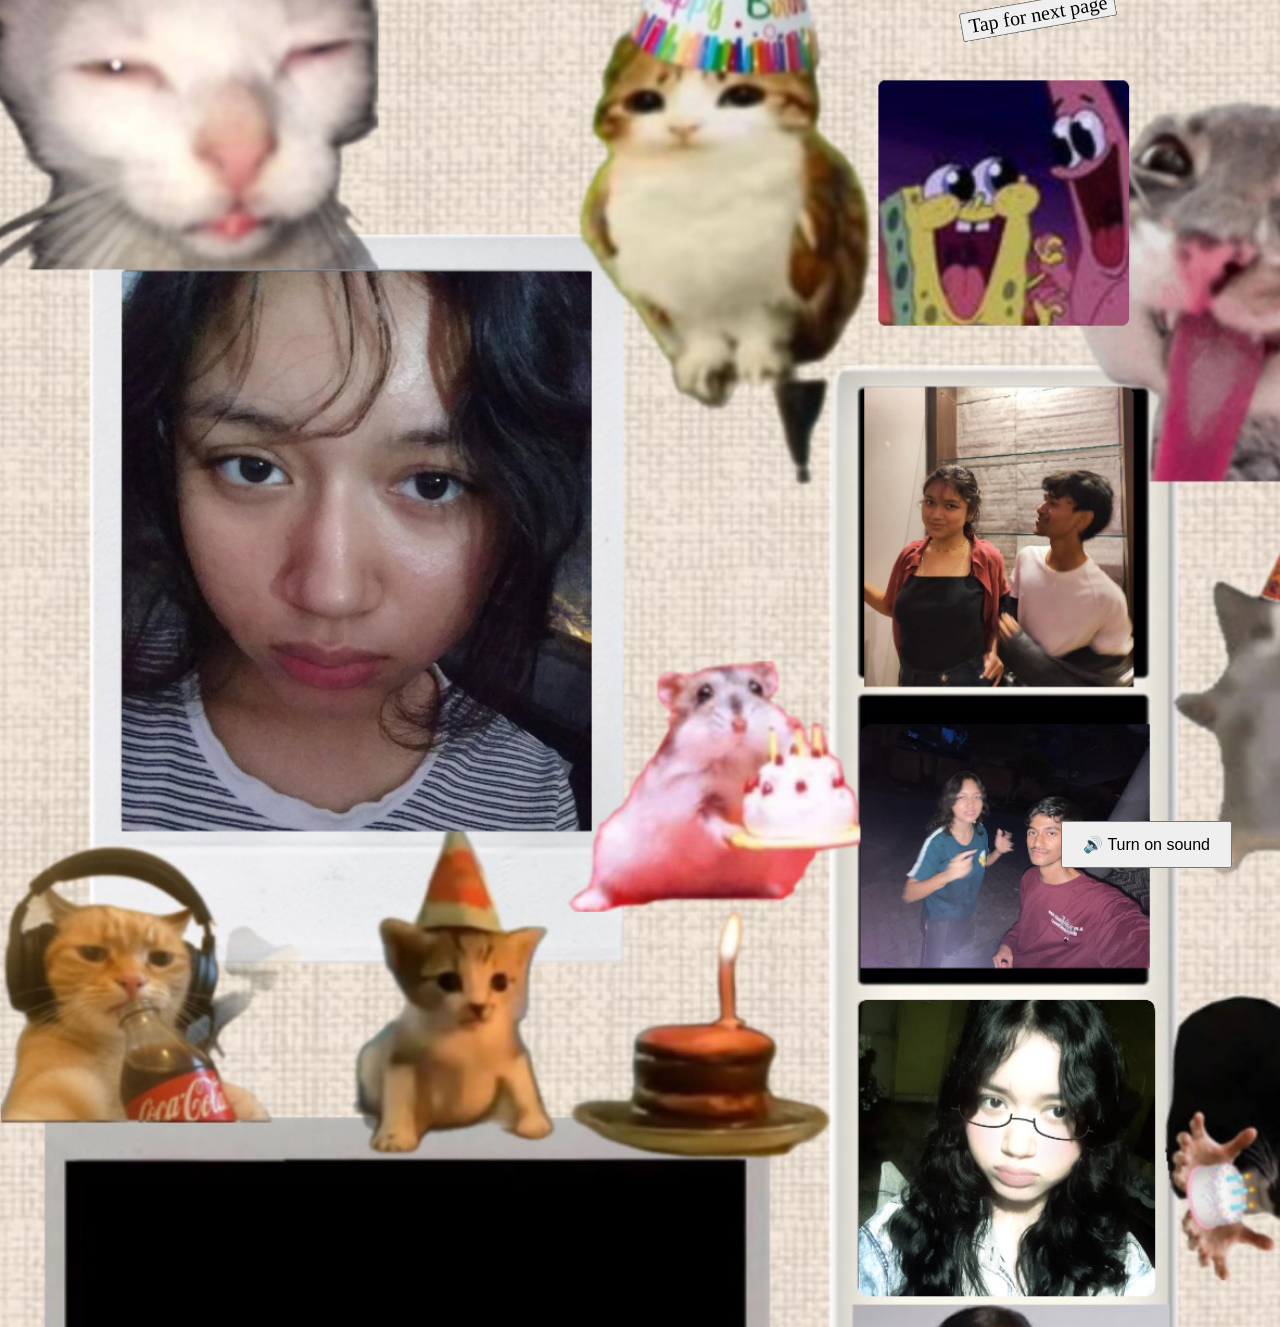
<file: letter.html>
<!DOCTYPE html>
<html lang="en">
<head>
    <meta charset="UTF-8">
    <meta name="viewport" content="width=<>, initial-scale=1.0">
    <title>CakesAndCandles</title>
     <link rel="stylesheet" href="style2.css">
</head>
<body>
    <video id="birthdayVideo" autoplay muted loop playsinline>
    <source src="vid.mp4" type="video/mp4">
</video>
<button class="button" id="playBtn" onclick="window.location.href='page3.html'">
    Tap for next page
</button>
<button id="unmuteBtn">🔊 Turn on sound</button>

 <script src="script2.js"></script>
</body>
</html>
</file>
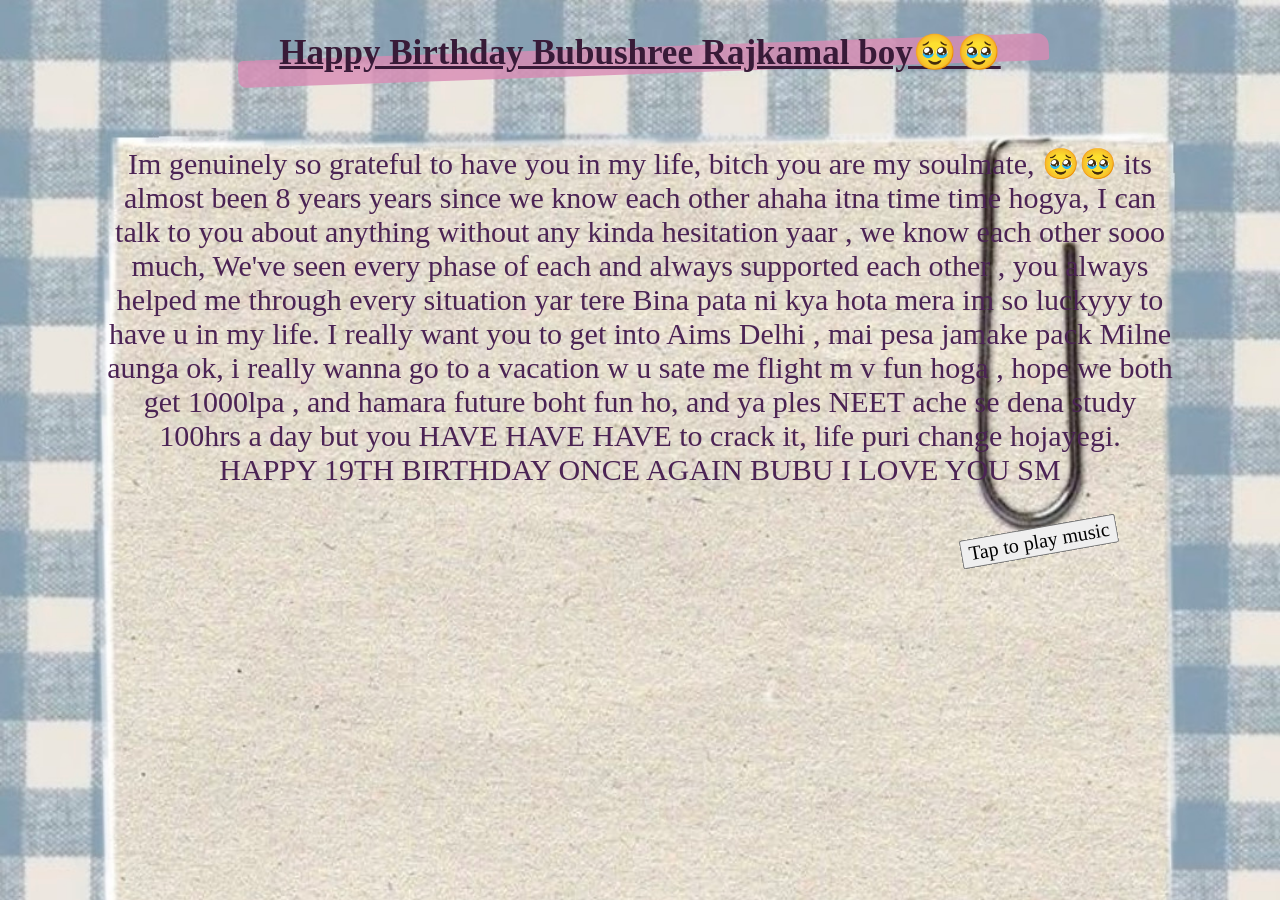
<file: page3.html>
<!DOCTYPE html>
<html lang="en">
<head>
    <meta charset="UTF-8">
    <meta name="viewport" content="width=device-width, initial-scale=1.0">
    <title>CakesAndCandles</title>
     <link rel="stylesheet" href="style3.css">
</head>
<body>
    <h1>Happy Birthday Bubushree Rajkamal boy🥹🥹</h1>
    <p>Im genuinely so grateful to have you in my life, bitch you are my soulmate, 🥹🥹  its almost been 8 years years since we know each other ahaha itna time time hogya, I can talk to you about anything without any kinda hesitation yaar , we know each other sooo much,
We've seen every phase of each and always supported  each other , you always helped me through every situation yar tere Bina pata ni kya hota mera im so luckyyy to have u in my life. I really want you to get into Aims Delhi , mai pesa jamake pack Milne aunga ok, i really wanna go to a vacation w u sate me flight m v fun hoga , hope we both get 1000lpa , and hamara future boht fun ho, and ya ples NEET ache se dena study 100hrs a day but you HAVE HAVE HAVE to crack it, life puri change hojayegi. HAPPY 19TH BIRTHDAY ONCE AGAIN BUBU I LOVE YOU SM</p>
<button class="button" id="playBtn">Tap to play music </button>
<audio id="ribs" src="ribs.mp3" loop></audio>

<script src="script3.js"></script>
 <script src="script3.js"></script>
</body>
</html>
</file>
<file: style2.css>
body {
    background-image: url("bg2.JPG");
    background-size: 100% auto;
    background-position: center top;
    background-repeat: repeat;
    margin: 0;
    min-height: 100vh;
    overflow-x: hidden;
}

* {
    box-sizing: border-box;
}

#birthdayVideo {
    position: absolute;
    width: 43.75vw;
    max-width: 350px;
    top: 90vw;
    left: 10vw;
    object-fit: cover;
}

#unmuteBtn {
    position: absolute;
    bottom: 2.5vw;
    right: 3.75vw;
    padding: clamp(8px, 1.5vw, 12px) clamp(12px, 2.5vw, 20px);
    cursor: pointer;
    font-size: clamp(12px, 2vw, 16px);
}

#playBtn {
    position: absolute;
    left: 75vw;
    transform: rotate(-10deg);
    font-family: fantasy;
    font-size: clamp(14px, 2.5vw, 20px);
}
</file>
<file: style3.css>
* {
    box-sizing: border-box;
    text-align: center;
}

body {
    background-image: url("bg3.jpg");
    background-size: 100% auto;
    background-position: center top;
    background-repeat: repeat;
    margin: 0;
    min-height: 100vh;
    overflow-x: hidden;
}

h1 {
    position: relative;
    display: inline-block;
    padding: 1vh 2vw;
    color: #381b38;
    font-size: clamp(22px, 4.375vw, 35px);
    text-decoration: underline;
    font-family: Papyrus, fantasy;
    z-index: 1;
}

h1::before {
    content: "";
    position: absolute;
    background: #d98bb5;
    height: 45%;
    width: 105%;
    left: -2%;
    bottom: 15%;
    z-index: -1;
    transform: rotate(-2deg);
    border-radius: 5px 12px 3px 8px;
    opacity: 0.8;
}

p {
    font-size: clamp(16px, 3.75vw, 30px);
    font-family: Papyrus, fantasy;
    padding: 10px 8.33vw;
    color: #4b2354;
    animation: float 3s ease-in-out infinite;
}

@keyframes float {
    0%, 100% {
        transform: translateY(0);
    }
    50% {
        transform: translateY(-6px);
    }
}

button {
    position: absolute;
    left: 75%;
    transform: rotate(-10deg);
    font-family: fantasy;
    font-size: clamp(14px, 2.5vw, 20px);
}

/* Tablets */
@media (max-width: 768px) {
    button {
        left: 70%;
    }

    p {
        padding-left: 5vw;
        padding-right: 5vw;
    }
}

/* Mobile phones */
@media (max-width: 480px) {
    h1 {
        padding: 8px 12px;
    }

    p {
        padding: 8px 4vw;
        font-size: clamp(16px, 4.5vw, 22px);
    }

    button {
        left: 65%;
    }
}
</file>
